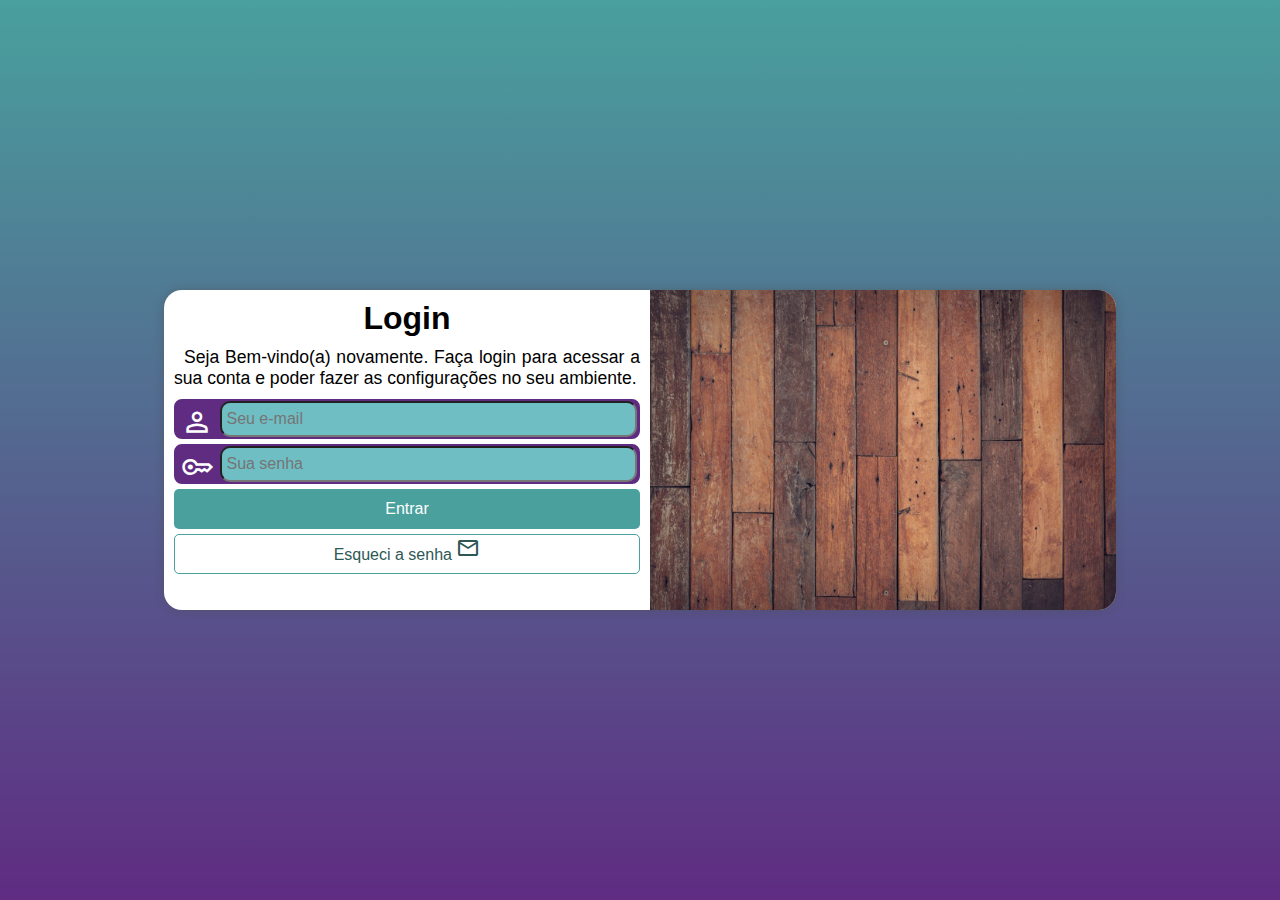
<file: index.html>
<!DOCTYPE html>
<html lang="pt-br">
<head>
    <meta charset="UTF-8">
    <meta name="viewport" content="width=device-width, initial-scale=1.0">
    <title>Login</title>
    <link rel="stylesheet" href="estilos/style.css">
    <link rel="stylesheet" href="https://fonts.googleapis.com/css2?family=Material+Symbols+Outlined:opsz,wght,FILL,GRAD@24,400,0,0" />
    <link rel="stylesheet" href="estilos/media-query.css">
</head>
<body>
    <main>
        <section id="login">
            <div id="imagem">

            </div>

            <div id="formulario">
                <h1>Login</h1>
                <p>Seja Bem-vindo(a) novamente. Faça login para acessar a sua conta e poder fazer as configurações no seu ambiente.</p>
                <form action="login.php" method="post">

                    <div class="icones">
                        <i
                            class="material-symbols-outlined">
                                person
                            
                        </i>
                        <input type="email" name="conta" id="iconta" required placeholder="Seu e-mail" autocomplete="email">
                        <label for="iconta"></label>
                    </div>

                    <div class="icones">
                       <i
                           class="material-symbols-outlined">
                                key
                           
                       </i>
                        <input type="text" name="senha" id="isenha" required min="4" max="20" placeholder="Sua senha" autocomplete="current-password">
                        <label for="isenha"></label>
                    </div>

                    <div>
                        <input type="submit" value="Entrar">
                    </div>

                    <p>
                        <a id="botao" href="esqueci.html">Esqueci a senha <span class="material-symbols-outlined">
                            mail
                            </span></a>
                    </p>

                </form>
            </div>

        </section>
    </main>
</body>
</html>
</file>
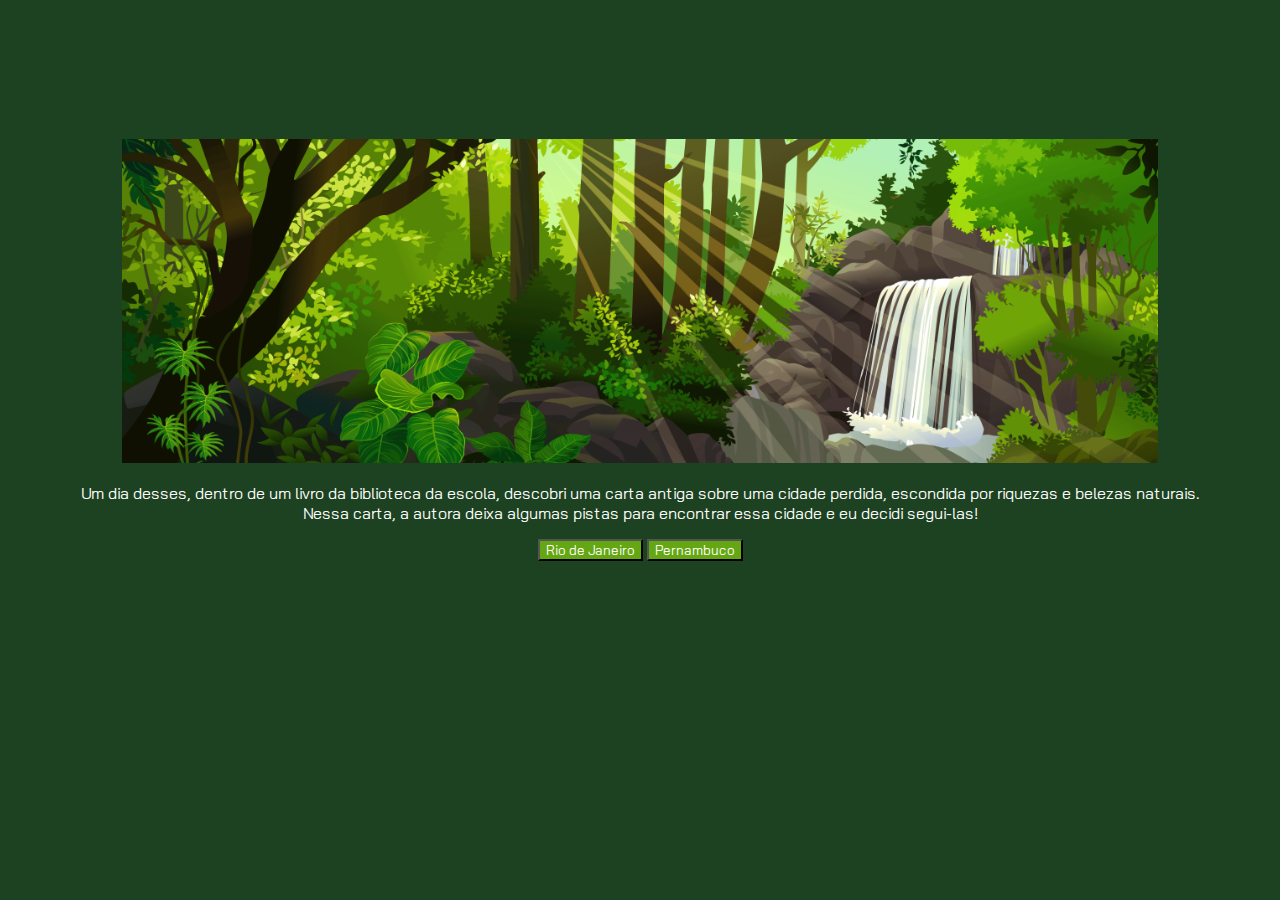
<file: alura/index.html>
<!DOCTYPE html>
<html lang="pt-br">
<head>
    <meta charset="UTF-8">
    <meta name="viewport" content="width=device-width, initial-scale=1.0">
    <title>Document</title>        
        <link rel="stylesheet" href="style.css">
        <link rel="preconnect" href="https://fonts.googleapis.com">
        <link rel="preconnect" href="https://fonts.gstatic.com" crossorigin>
        <link href="https://fonts.googleapis.com/css2?family=Bai+Jamjuree:ital,wght@0,200;0,300;0,400;0,500;0,600;0,700;1,200;1,300;1,400;1,500;1,600;1,700&display=swap" rel="stylesheet">
        <script src="script.js" defer></script>
    </head>

<body>
    <main>
        <img src="cenario-passo.png" alt="cenario selvagem">
        <div class="passo ativo" id="passo-0">
            <p>Um dia desses, dentro de um livro da biblioteca da escola, descobri uma carta antiga sobre uma cidade perdida, escondida por riquezas e belezas naturais. Nessa carta, a autora deixa algumas pistas para encontrar essa cidade e eu decidi segui-las!</p>
            <button class="btn-proximo" data-proximo="1">Rio de Janeiro</button>
            <button class="btn-proximo" data-proximo="2">Pernambuco</button>
        </div>
        <div class="passo" id="passo-1">
            <p>Você começa sua jornada no Rio de Janeiro, subindo o Pico da Tijuca ao amanhecer para encontrar a primeira pista.</p>
            <button class="btn-proximo" data-proximo="3">Procurar a pista no topo do pico</button>
            <button class="btn-proximo" data-proximo="4">Desistir e voltar para casa</button>
        </div>
        <div class="passo" id="passo-2">
            <p>Em Pernambuco, você visita a histórica cidade de Olinda. Na carta, uma das pistas indica que para localizar a entrada para a cidade perdida você deve procurar a próxima pista em um dos pontos turísticos da cidade. Por qual você começa?</p>
            <button class="btn-proximo" data-proximo="5">Investigar as igrejas antigas</button>
            <button class="btn-proximo" data-proximo="6">Explorar as praias próximas</button>
        </div>
        <div class="passo" id="passo-3">
            <p>No topo do Pico da Tijuca, você encontra uma antiga inscrição apontando que a próxima pista está localizada
                no Amazonas.</p>
            <button class="btn-proximo" data-proximo="7">Seguir para o Amazonas</button>
        </div>
    
        <div class="passo" id="passo-4">
            <img src="cenario-passo4-voltar-casa.png" alt="imagem refletindo a volta pra casa">
            <p>Você decide que a aventura é grande demais e volta para casa, mas sempre se pergunta o que teria encontrado.
            </p>
        </div>
    
        <div class="passo" id="passo-5">
            <p>Nas igrejas de Olinda, você descobre um mapa antigo escondido atrás de um altar, apontando que a próxima
                pista está no Amazonas.</p>
            <button class="btn-proximo" data-proximo="7">Viajar para o Amazonas</button>
        </div>
    
        <div class="passo" id="passo-6">
            <p>Explorando as praias, você encontra uma caverna escondida, mas ela leva a um beco sem saída.</p>
            <button class="btn-proximo" data-proximo="8">Voltar e explorar as igrejas</button>
        </div>
    
        <div class="passo" id="passo-7">
            <p>No Amazonas, a busca pela cidade perdida se intensifica. Você se depara com um rio bifurcado.</p>
            <button class="btn-proximo" data-proximo="9">Seguir pelo rio à esquerda</button>
            <button class="btn-proximo" data-proximo="10">Seguir pelo rio à direita</button>
        </div>
    
        <div class="passo" id="passo-8">
            <p>De volta às igrejas, você finalmente encontra o mapa antigo. Agora, para o Amazonas!</p>
            <button class="btn-proximo" data-proximo="7">Seguir para o Amazonas</button>
        </div>
    
        <div class="passo" id="passo-9">
            <p>O rio à esquerda leva você a uma cachoeira escondida com inscrições antigas que revelam a entrada da cidade
                perdida.</p>
            <button class="btn-proximo" data-proximo="11">Explorar a cidade perdida</button>
        </div>
    
        <div class="passo" id="passo-10">
            <p>O rio à direita termina em uma área pantanosa. Apesar de belas vistas, não há sinais da cidade perdida aqui.
            </p>
            <button class="btn-proximo" data-proximo="12">Retornar e tentar o outro rio</button>
        </div>
    
        <div class="passo" id="passo-11">
            <img src="cenario-passo11-cidade-perdida.png" alt="imagem de uma cidade perdida">
            <p>Dentro da cidade perdida, você descobre tesouros inimagináveis e decide se dedicar a estudar e preservar este
                lugar</p>
        </div>
    
        <div class="passo" id="passo-12">
            <p>Retornando e escolhendo o rio à esquerda, você finalmente encontra a cachoeira escondida e as inscrições que
                levam à cidade perdida.</p>
            <button class="btn-proximo" data-proximo="11">Explorar a cidade perdida</button>
        </div>
        </main>
</body>
</html>
</file>
<file: estilos/style.css>
@charset "UTF-8";

/*
    Paleta de cores

    Verde: #49a09d
    Lilás: #5f2c82
*/

*{
    margin: 0px;
    padding: 0px;
    --cor01: #49a09d;
    --cor02: #5f2c82;
    box-sizing: border-box;
}

body{
    font-family: -apple-system, BlinkMacSystemFont, 'Segoe UI', Roboto, Oxygen, Ubuntu, Cantarell, 'Open Sans', 'Helvetica Neue', sans-serif;
    background-color: var(--cor02);
}

main{
    position: relative;
    width: 100vw;
    height: 100vh;
}

#login{
    position: absolute;
    width: 250px;
    left: 50%;
    top: 50%;
    overflow: hidden;
    background-color: white;    
    height: 520px;
    border-radius: 18px;   
    box-shadow: 0px 0px 10px rgba(77, 76, 76, 0.445);
    transition: width 0.3s;
    transition-timing-function: ease;
    padding: 10px;
    transform: translate(-50%, -50%);
}

section#login > div#imagem{
    background-image: url(../imagens/pexels-fwstudio-33348-172292\ \(1\).jpg);
    background-size: cover;
    background-repeat: no-repeat;
    background-position: center center;
    height: 200px;
    margin: -10px -10px 0px -10px;
}

#formulario > p{
    margin-top: 10px;
    text-align: justify;
    text-indent: 10px;
    margin: auto
}

#formulario > h1{
    text-align: center;
}

.icones{
    display: block;
    background-color: var(--cor02);
    border-radius: 8px;
    width: 100%;
    color: white;
    margin: 5px 0px;
    height: 40px;
    border: 2px solid var(--cor02);
}

#iconta, #isenha{
    padding: 4px;
    border-radius: 10px;
}

#formulario > #botao{
    text-decoration: none;
}

form > div > input[type=submit] {
    display: block;
    font-size: 1em;
    width: 100%;
    background-color: var(--cor01);
    color: white;
    border: none;
    border-radius: 5px;
    height: 40px;
    cursor: pointer;
}

form > div > input[type=submit]:hover {
    background-color: #2e5856;
}

form > p > a#botao{
    display: block;
    text-align: center;
    width: 100%;
    height: 40px;
    background-color: white;
    border-radius: 5px;
    margin-top: 5px;
    color: #2e5856;
    text-decoration: none;
    padding-top: 1px;
    border: 1px solid var(--cor01);
}

form > p > a#botao:hover{
    background-color: #60b5b1;

}  

div.icones > label{
   display: none;
}

div.icones > .material-symbols-outlined{
    font-size: 2em;
    width: 40px;
    padding: 5px;
}

div.icones input{
    background-color: #71d0cbe4;
    font-size: 1em;
    height: 100%;
    width: calc(100% - 45px);
    border-radius: 8px;
    transform: translateY(-14px);
}

div.icones > input:focus-within{
    background-color: white;
    border: none;
}

.material-symbols-outlined{
    font-size: 3em;
}
</file>
<file: estilos/media-query.css>
@charset  "UTF-8";

@media screen and (min-width: 768px)  {
    body{
        background-image: linear-gradient(to top, #5f2c82, #49a09d);
    }

    #login{
        width: 70vw;
        height: 310px;
    }

    section#login > div#imagem{
        float: left;
        width: 40%;
        height: 110%;
    }

    section#login > div#formulario{
        float: right;
        width: 60%;
        height: 100%;
    }

    div#formulario > p{
        margin: 10px 0px;
    }
}

@media screen and (min-width: 992px) {
    body{
        background-image: linear-gradient(to top, #5f2c82, #49a09d);

    }

    section#login{
        width: 952px;
        height: 320px;
    }

    section#login > div#imagem{
        float: right;
        width: 50%;
        height: 110%;
    }

    section#login > div#formulario{
        float: left;
        width: 50%;
    }
    
    div#formulario > p{
        font-size: 1.1em;
        margin: 10px 0px;
    }

    div#formulario > h1{
        font-size: 2em;
    }
}
</file>
<file: alura/style.css>
@charset "UTF-8";


body {
    background-color: #1D4221;
    color: white;
    font-family: "Bai Jamjuree", sans-serif;
    display: flex;
    justify-content: center;
    align-items: center;
    height: 700px;
    margin: 0;
}

button {
    background-color: #64A712;
    color: white;
    font-family: "Bai Jamjuree", sans-serif;
}

.passo {
    display: none;
}

.passo.ativo {
    display:block;
}

main {
    text-align: center;
    max-width: 90%;
}

img {
    max-width: 90%;
}
</file>
